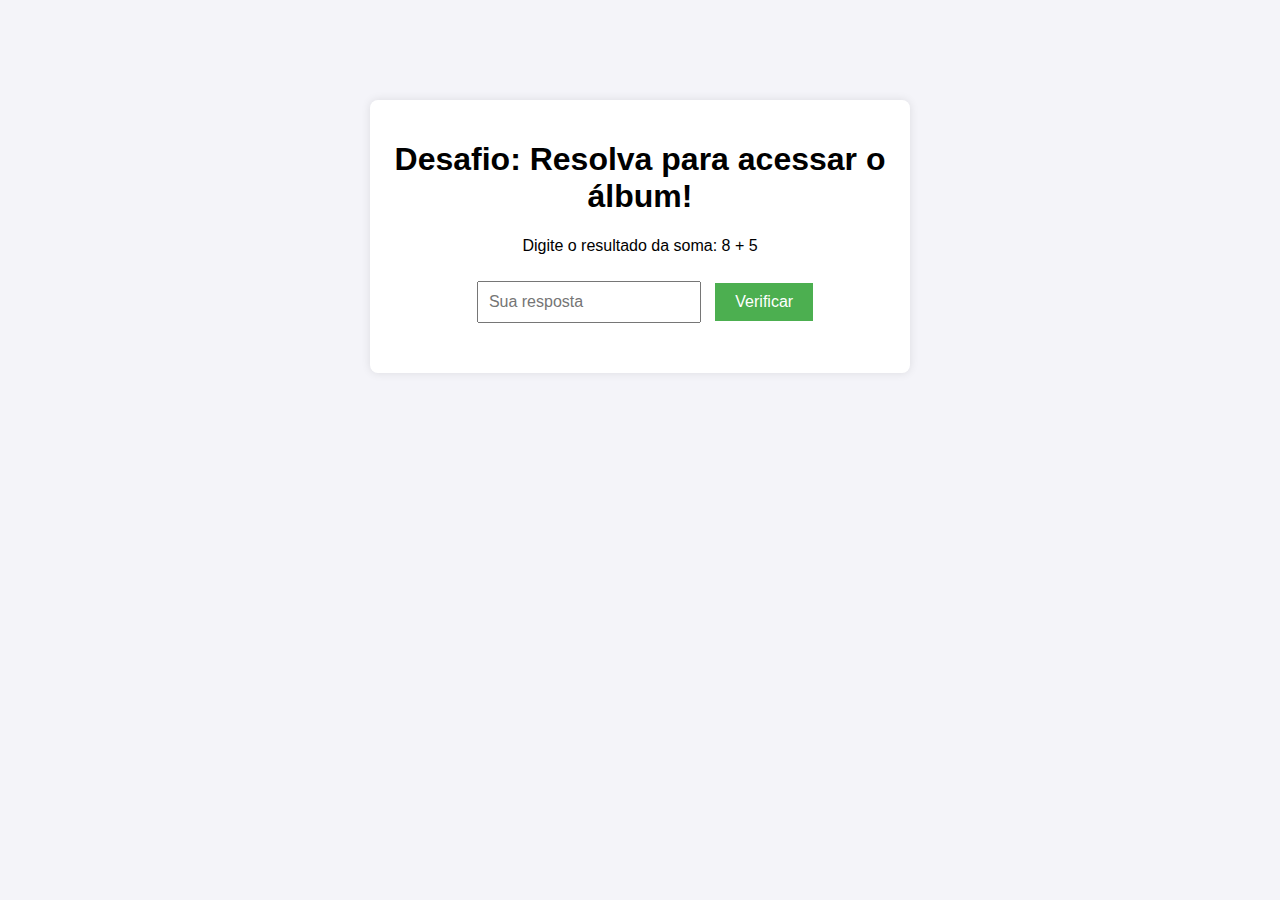
<file: index.html>
<!DOCTYPE html>
<html lang="pt-BR">
<head>
    <meta charset="UTF-8">
    <meta name="viewport" content="width=device-width, initial-scale=1.0">
    <title>Desbloqueie o Álbum</title>
    <link rel="stylesheet" href="style.css">
</head>
<body>
    <div class="container">
        <h1>Desafio: Resolva para acessar o álbum!</h1>
        <p>Digite o resultado da soma: 8 + 5</p>
        <input type="number" id="resposta" placeholder="Sua resposta">
        <button onclick="verificarResposta()">Verificar</button>
        <p id="mensagem"></p>
    </div>

    <script src="script.js"></script>
</body>
</html>
</file>
<file: style.css>
/* Estilos gerais */
body {
    font-family: Arial, sans-serif;
    background-color: #f4f4f9;
    margin: 0;
    padding: 0;
}

.container {
    max-width: 500px;
    margin: 100px auto;
    padding: 20px;
    background-color: #fff;
    border-radius: 8px;
    box-shadow: 0 0 10px rgba(0, 0, 0, 0.1);
    text-align: center;
}

input {
    padding: 10px;
    margin: 10px;
    font-size: 16px;
    width: 80%;
    max-width: 200px;
}

button {
    padding: 10px 20px;
    background-color: #4CAF50;
    color: white;
    border: none;
    font-size: 16px;
    cursor: pointer;
}

button:hover {
    background-color: #45a049;
}

#mensagem {
    font-size: 18px;
    margin-top: 20px;
}

/* Estilos do álbum */
.album-container {
    text-align: center;
    padding: 50px;
}

.album img {
    width: 100%;
    max-width: 150px;
    margin: 10px;
    border-radius: 8px;
}

.album {
    display: flex;
    justify-content: center;
    flex-wrap: wrap;
}
</file>
